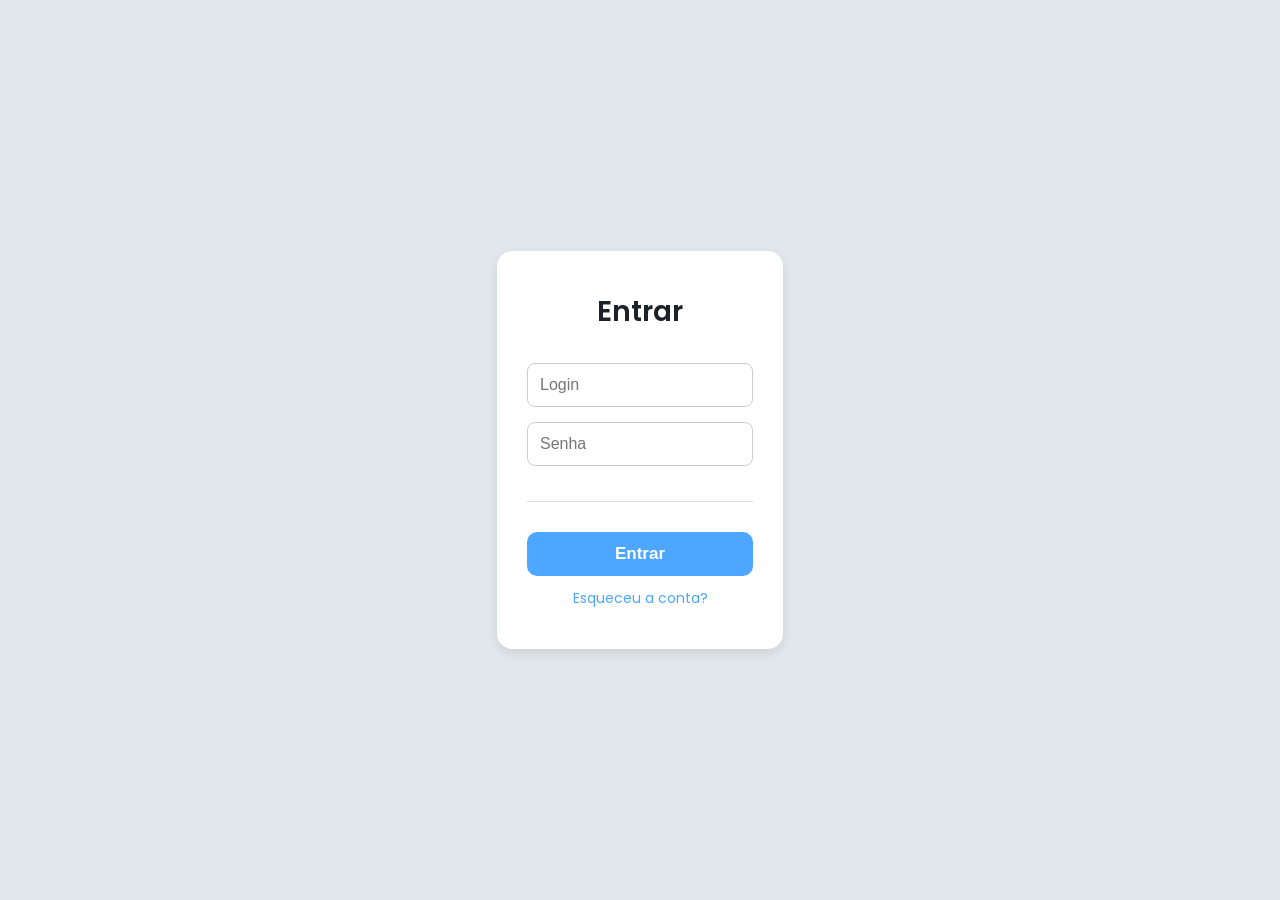
<file: index.html>
<!DOCTYPE html>
<html lang="pt-br">
<head>
  <meta charset="UTF-8">
  <meta name="viewport" content="width=device-width, initial-scale=1.0">
  <title>Login - Monitoramento Creches</title>
  <link href="https://fonts.googleapis.com/css2?family=Poppins:wght@400;600;700&display=swap" rel="stylesheet">

<style>
:root {
  --color-white: #ffffff;
  --color-gray: #e3e8ec;
  --color-dark: #1d2129;
  --color-blue: #4da6ff;
  --color-green: #42b72a;
}

* {
  margin: 0;
  padding: 0;
  box-sizing: border-box;
}

body {
  font-family: 'Poppins', sans-serif;
  background-color: var(--color-gray);
  min-height: 100vh;
  display: flex;
  justify-content: center;
  align-items: center;
  flex-direction: column;
  margin: 0;
  padding: 0;
}

.container {
  display: flex;
  flex-direction: column;
  align-items: center;
  justify-content: center;
  min-height: 100vh;
}

.login-container {
  background: var(--color-white);
  padding: 40px 30px;
  border-radius: 15px;
  box-shadow: 0 4px 12px rgba(0, 0, 0, 0.1);
  width: 100%;
  max-width: 350px;
  display: flex;
  flex-direction: column;
  align-items: center;
  transition: transform 0.3s, box-shadow 0.3s;
}

.main-title {
  font-size: 28px;
  font-weight: 600;
  color: var(--color-dark);
  text-align: center;
  margin-bottom: 30px;
}

.login-container:hover {
  transform: none;
  box-shadow: 0 8px 20px rgba(0, 0, 0, 0.2);
}

.login-form {
  width: 100%;
  display: flex;
  flex-direction: column;
}

.login-form input {
  padding: 12px;
  margin-bottom: 15px;
  border: 1px solid #ccc;
  border-radius: 8px;
  font-size: 16px;
  outline: none;
}

.btn {
  width: 100%;
  padding: 12px;
  font-size: 17px;
  font-weight: bold;
  color: white;
  background-color: var(--color-blue);
  border: none;
  border-radius: 10px;
  cursor: pointer;
  margin-top: 10px;
  transition: background 0.3s;
}

.btn:hover {
  background-color: #3399ff;
}

.forgot-password {
  font-size: 14px;
  color: var(--color-blue);
  text-decoration: none;
  margin-top: 12px;
  text-align: center;
}

.forgot-password:hover {
  text-decoration: underline;
}

.divider {
  width: 100%;
  height: 1px;
  background: #dddfe2;
  margin: 20px 0;
}

.btn-create {
  background-color: var(--color-green);
}

.btn-create:hover {
  background-color: #36a420;
}

.linha {
  display: flex;
  margin-bottom: 20px;
  flex-wrap: nowrap; 
}

@media (max-width: 480px) {
  .login-container {
    padding: 30px 20px;
  }

  .main-title {
    font-size: 22px;
  }

  .btn {
    font-size: 16px;
  }

  .login-form input {
    font-size: 15px;
  }
}
</style>

</head>

<body>
  <div class="container">
    <div class="login-container">
    
      <div class="main-title">Entrar</div>
      <form class="login-form" onsubmit="logar(); return false;">
        <input type="text" id="login" name="nome" placeholder="Login" required>
        <input type="password" id="senha" name="senha" placeholder="Senha" required>
        <div class="divider"></div>
        <button type="submit" class="btn">Entrar</button>
        <a href="#" class="forgot-password">Esqueceu a conta?</a>
      </form>
    </div>
  </div>

  <script>
      function logar() {
        var login = document.getElementById('login').value;
        var senha = document.getElementById('senha').value;
    
        if (login === "admin" && senha === "senha1234") {
          location.href = "home.html";
        } else {
          alert('Erro: Usuário ou Senha inválidos');
        }
      }
    </script>

</body>
</html>
</file>
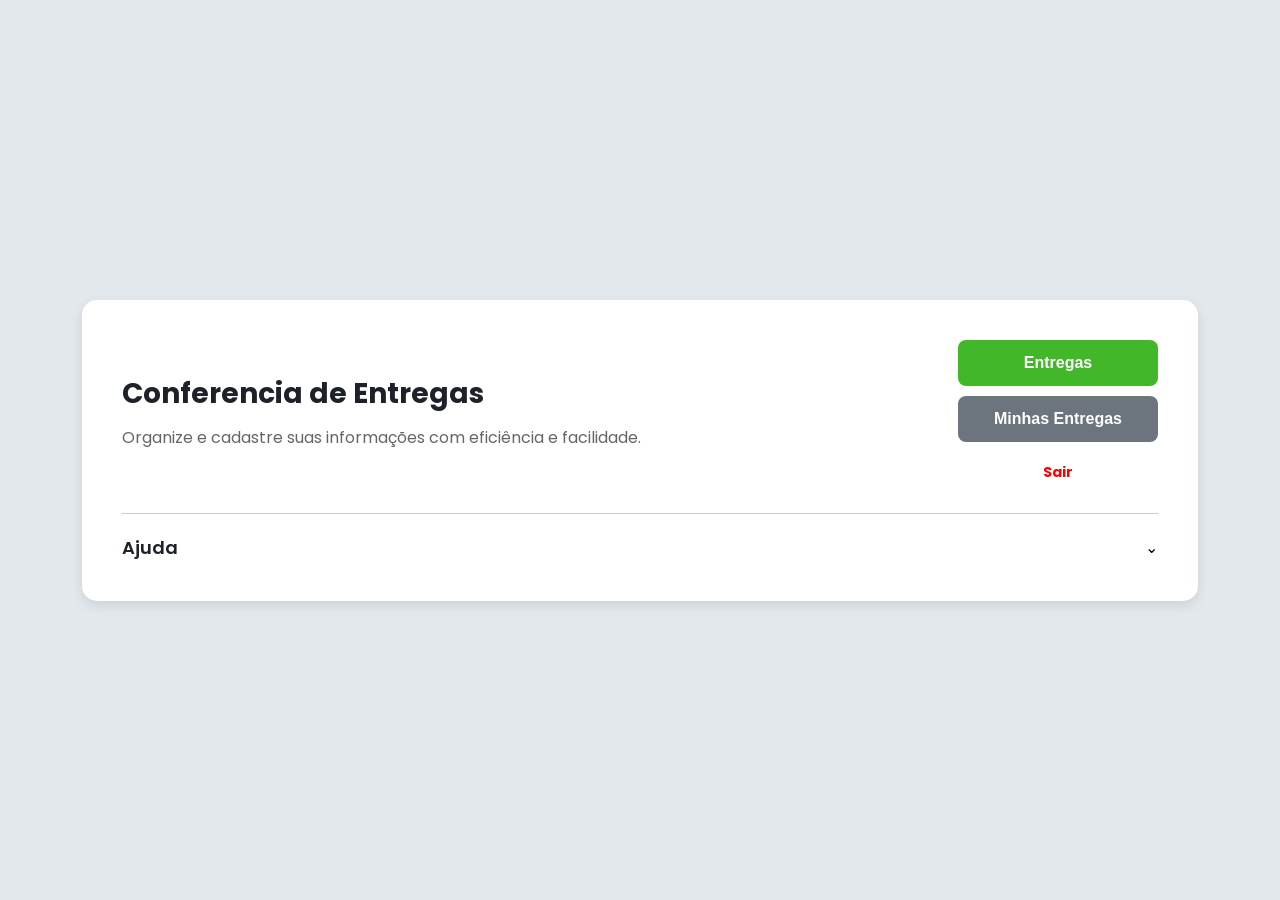
<file: home.html>
<!DOCTYPE html>
<html lang="pt-BR">
<head>
  <meta charset="UTF-8">
  <meta name="viewport" content="width=device-width, initial-scale=1.0">
  <title>Home - Sistema de Monitoramento</title>
  <link href="https://fonts.googleapis.com/css2?family=Poppins:wght@400;600;700&display=swap" rel="stylesheet">
<style>
:root {
  --color-white: #ffffff;
  --color-gray: #e3e8ec;
  --color-dark: #1d2129;
  --color-green: #42b72a;
  --color-green-hover: #36a420;
  --color-gray-dark: #6c757d;
  --color-gray-hover: #5a6268;
}

* {
  margin: 0;
  padding: 0;
  box-sizing: border-box;
}

body {
  background-color: var(--color-gray);
  font-family: 'Poppins', sans-serif;
  padding: 20px;
  display: flex;
  justify-content: center;
  min-height: 100vh;
}

.container {
  width: 90%;
  max-width: 1200px;
  background-color: var(--color-white);
  padding: 40px;
  border-radius: 15px;
  box-shadow: 0 4px 12px rgba(0,0,0,0.1);
  margin: auto;
}

.header {
  display: flex;
  justify-content: space-between;
  align-items: center;
  margin-bottom: 30px;
  flex-wrap: wrap;
}

.header-text {
  flex: 1;
  min-width: 250px;
}

.header-text h1 {
  font-size: 28px;
  font-weight: 700;
  color: var(--color-dark);
  margin-bottom: 10px;
}

.header-text p {
  font-size: 16px;
  color: #666;
}

.button-group {
  display: flex;
  flex-direction: column;
  gap: 10px;
  min-width: 200px;
  align-items: flex-end;
}

.btn {
  background-color: var(--color-green);
  color: var(--color-white);
  text-decoration: none;
  padding: 14px 20px;
  border-radius: 8px;
  font-size: 16px;
  font-weight: 600;
  text-align: center;
  transition: background 0.3s;
  width: 200px;
  display: inline-block; 
  border: none;          
  outline: none;
  cursor: pointer; 
}

.btn:hover {
  background-color: var(--color-green-hover);
}

.btn-secondary {
  background-color: var(--color-gray-dark);
}

.btn-secondary:hover {
  background-color: var(--color-gray-hover);
}

.btn-sair {
  text-align: center;
  display: inline-block;
  color: var(--color-blue);
  display: inline-block;
  font-size: 14px;
  margin-top: 20px auto;
  display: block;
}

.accordion {
  border-top: 1px solid #ccc;
  padding-top: 20px;
  margin-top: 30px;
  cursor: pointer;
}

.accordion-header {
  display: flex;
  justify-content: space-between;
  align-items: center;
}

.accordion-header h2 {
  font-size: 18px;
  font-weight: 600;
  color: var(--color-dark);
}

.accordion-content {
  margin-top: 15px;
  text-align: left;
  color: #555;
  font-size: 14px;
}

.hidden {
  display: none;
}

.hidden {
  display: none;
}

.button-group a.texto-login {
  align-self: center;
  margin-top: 10px;
}

.texto-login {
  text-align: center;
  display: inline-block;
  color: var(--color-blue);
  display: inline-block;
  font-size: 14px;
  margin-top: 20px auto;
  display: block;
}

a.texto-login{
  color: red;               
  text-decoration: none;  
  font-weight: bold;
}

a.texto-login:hover {
  text-decoration: none;
}

@media (max-width: 600px) {
  body {
    padding: 20px;
    align-items: flex-start;
  }

  .container {
    padding: 20px;
  }

  .header {
    flex-direction: column;
    align-items: flex-start;
    gap: 20px;
  }

  .header-text h1 {
    font-size: 22px;
  }

  .header-text p {
    font-size: 14px;
  }

  .button-group {
    width: 100%;
    align-items: center;
  }

  .btn {
    width: 100%;
    font-size: 15px;
  }

  .accordion-header h2 {
    font-size: 16px;
  }

  .accordion-content {
    font-size: 13px;
  }

  .texto-login {
    font-size: 13px;
  }
}

</style>

</head>
<body>

<div class="container">
  <div class="header">
    <div class="header-text">
      <h1>Conferencia de Entregas</h1>
      <p>Organize e cadastre suas informações com eficiência e facilidade.</p>
    </div>

    <div class="button-group">
      <button href="#" type="submit" onclick="window.location.href='formulario.html';" class="btn">Entregas</button>
      <button href="#" type="submit" onclick="window.location.href='visualizar.html';" class="btn btn-secondary">Minhas Entregas</button>
      <a href="index.html" class="texto-login" onclick="window.location.href='index.html';" >Sair</a>
    </div>
  </div>

  <div class="accordion" onclick="toggleAccordion()">
    <div class="accordion-header">
      <h2>Ajuda</h2>
      <span id="accordion-icon">⌄</span>
    </div>
    <div id="accordion-content" class="accordion-content hidden">
      <p>Para a criar novas iniciativas clique no botão "Criar Iniciativa", você irá até um formulário onde é possível cadastrar dados iniciais de suas cidades.</p>
      <p>No botão "Ver Contratos" é possível visualizar/editar os dados cadastrados anteriormente, e inserir novos dados em planilhas web.</p>
    </div>
  </div>

</div>

<script>
  
  function toggleAccordion() {
    const content = document.getElementById('accordion-content');
    const icon = document.getElementById('accordion-icon');
    content.classList.toggle('hidden');
    icon.textContent = content.classList.contains('hidden') ? '⌄' : '⌃';
  }

</script>

</body>
</html>
</file>
